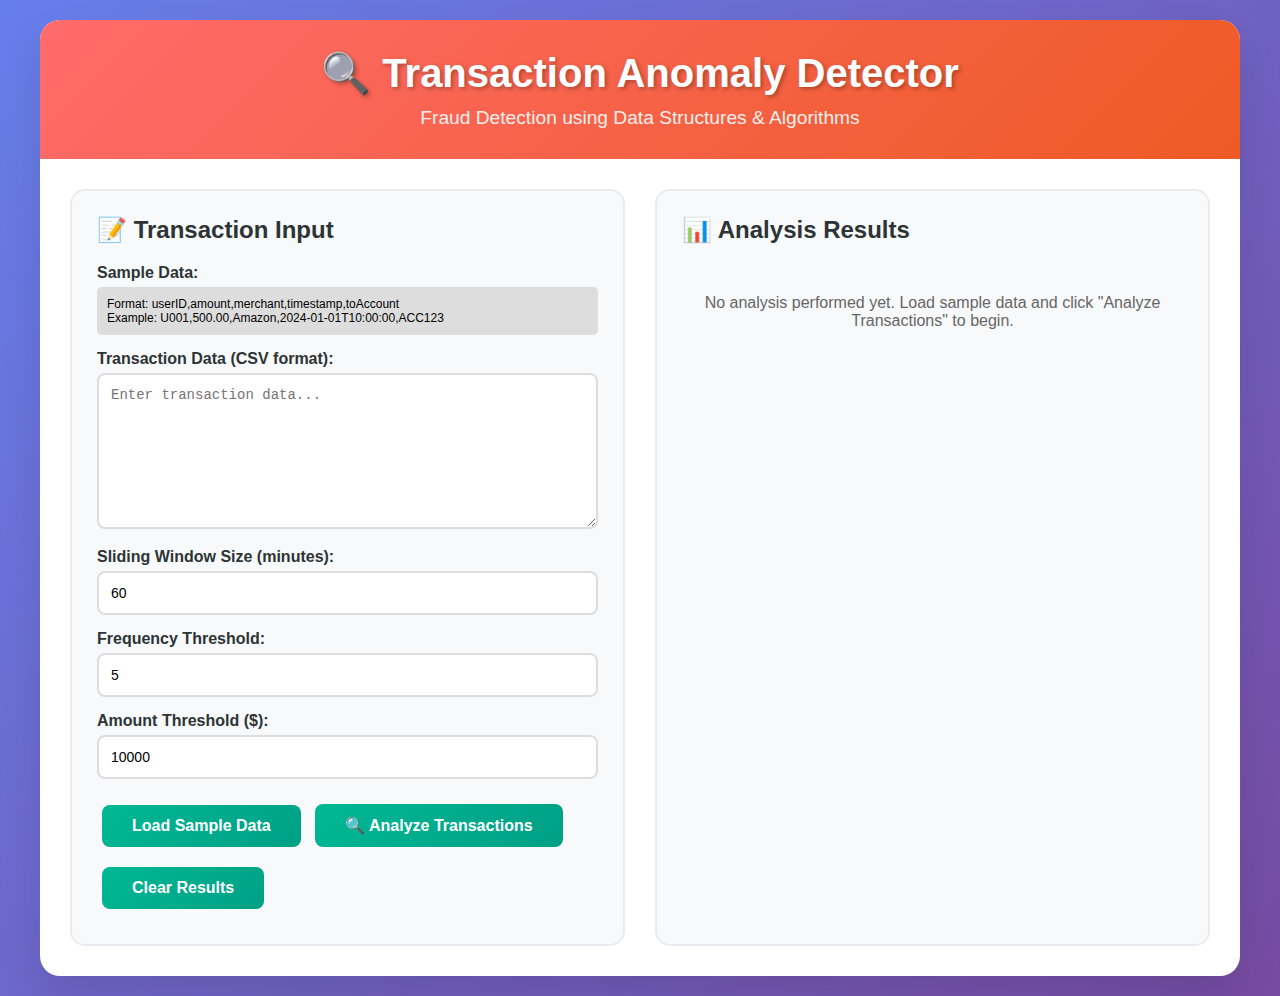
<file: index.html>
<!DOCTYPE html>
<html lang="en">
<head>
  <meta charset="UTF-8" />
  <meta name="viewport" content="width=device-width, initial-scale=1.0"/>
  <title>Transaction Anomaly Detector</title>
  <link rel="stylesheet" href="styles.css" />
  <script src="main.js" defer></script>
</head>
<body>
  <div class="container">
    <div class="header">
      <h1>🔍 Transaction Anomaly Detector</h1>
      <p>Fraud Detection using Data Structures & Algorithms</p>
    </div>
    <div class="main-content">
      <div class="input-section">
        <h2>📝 Transaction Input</h2>
        <div class="form-group">
          <label>Sample Data:</label>
          <div class="sample-data">
            Format: userID,amount,merchant,timestamp,toAccount<br>
            Example: U001,500.00,Amazon,2024-01-01T10:00:00,ACC123
          </div>
        </div>
        <div class="form-group">
          <label for="transactionData">Transaction Data (CSV format):</label>
          <textarea id="transactionData" rows="8" placeholder="Enter transaction data..."></textarea>
        </div>
        <div class="form-group">
          <label for="windowSize">Sliding Window Size (minutes):</label>
          <input type="number" id="windowSize" value="60" min="1" max="1440">
        </div>
        <div class="form-group">
          <label for="frequencyThreshold">Frequency Threshold:</label>
          <input type="number" id="frequencyThreshold" value="5" min="1" max="100">
        </div>
        <div class="form-group">
          <label for="amountThreshold">Amount Threshold ($):</label>
          <input type="number" id="amountThreshold" value="10000" min="100" step="100">
        </div>
        <button onclick="loadSampleData()">Load Sample Data</button>
        <button onclick="analyzeTransactions()">🔍 Analyze Transactions</button>
        <button onclick="clearResults()">Clear Results</button>
      </div>
      <div class="results-section">
        <h2>📊 Analysis Results</h2>
        <div id="results">
          <p style="color: #666; text-align: center; margin-top: 50px;">
            No analysis performed yet. Load sample data and click "Analyze Transactions" to begin.
          </p>
        </div>
      </div>
    </div>
  </div>
</body>
</html>
</file>
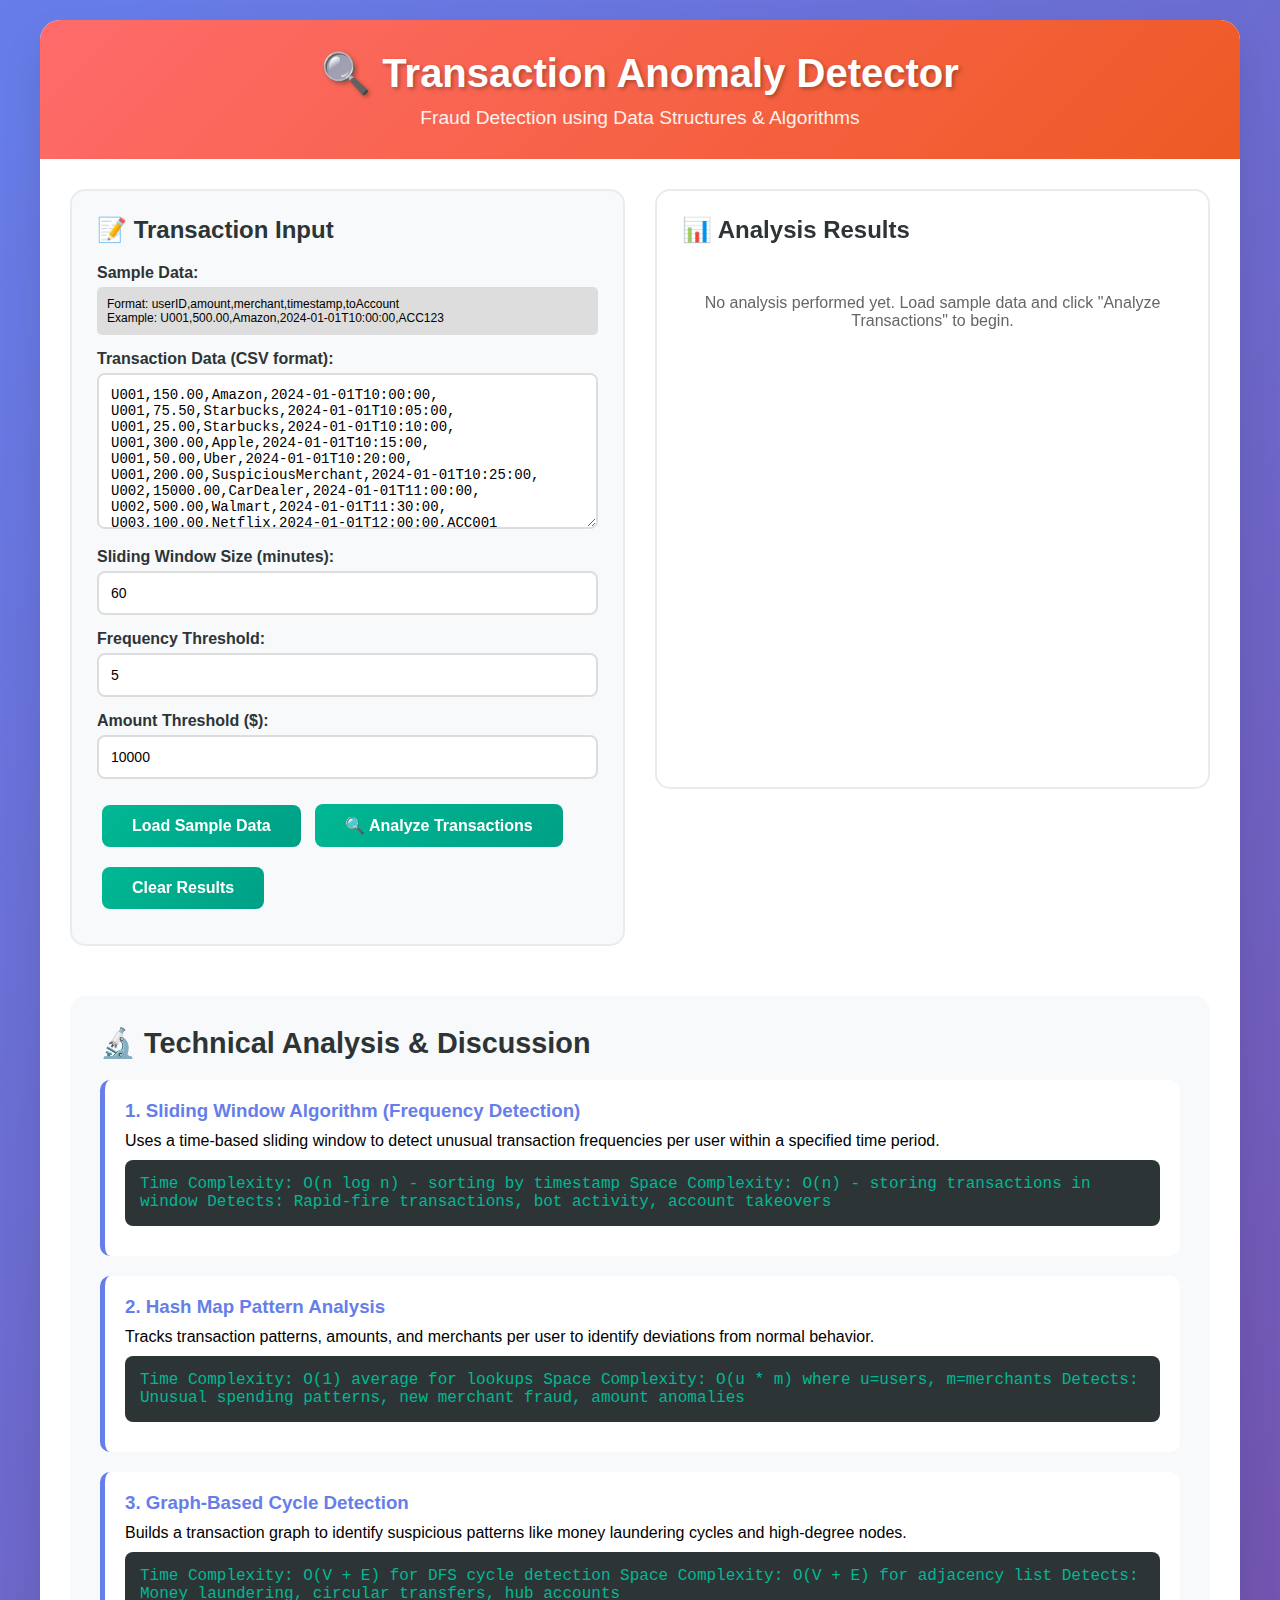
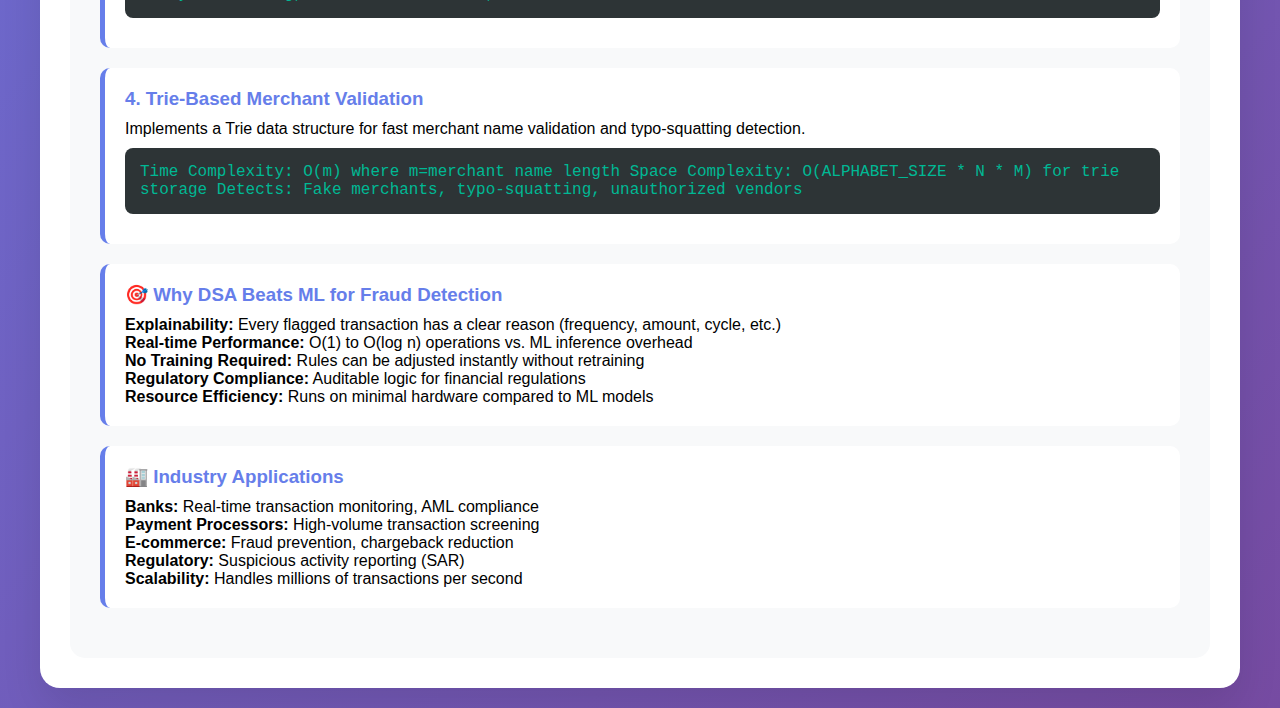
<file: transaction_anomaly_detector.html>
<!DOCTYPE html>
<html lang="en">
  <head>
    <meta charset="UTF-8" />
    <meta name="viewport" content="width=device-width, initial-scale=1.0" />
    <title>Transaction Anomaly Detector</title>
    <style>
      * {
        margin: 0;
        padding: 0;
        box-sizing: border-box;
      }

      body {
        font-family: "Segoe UI", Tahoma, Geneva, Verdana, sans-serif;
        background: linear-gradient(135deg, #667eea 0%, #764ba2 100%);
        min-height: 100vh;
        padding: 20px;
      }

      .container {
        max-width: 1200px;
        margin: 0 auto;
        background: white;
        border-radius: 20px;
        box-shadow: 0 20px 40px rgba(0, 0, 0, 0.1);
        overflow: hidden;
      }

      .header {
        background: linear-gradient(135deg, #ff6b6b, #ee5a24);
        color: white;
        padding: 30px;
        text-align: center;
      }

      .header h1 {
        font-size: 2.5em;
        margin-bottom: 10px;
        text-shadow: 2px 2px 4px rgba(0, 0, 0, 0.3);
      }

      .header p {
        font-size: 1.2em;
        opacity: 0.9;
      }

      .main-content {
        display: grid;
        grid-template-columns: 1fr 1fr;
        gap: 30px;
        padding: 30px;
      }

      .input-section {
        background: #f8f9fa;
        padding: 25px;
        border-radius: 15px;
        border: 2px solid #e9ecef;
      }

      .input-section h2 {
        color: #2d3436;
        margin-bottom: 20px;
        font-size: 1.5em;
      }

      .form-group {
        margin-bottom: 15px;
      }

      label {
        display: block;
        margin-bottom: 5px;
        font-weight: 600;
        color: #2d3436;
      }

      input,
      select,
      textarea {
        width: 100%;
        padding: 12px;
        border: 2px solid #ddd;
        border-radius: 8px;
        font-size: 14px;
        transition: border-color 0.3s;
      }

      input:focus,
      select:focus,
      textarea:focus {
        outline: none;
        border-color: #667eea;
        box-shadow: 0 0 0 3px rgba(102, 126, 234, 0.1);
      }

      button {
        background: linear-gradient(135deg, #00b894, #00a085);
        color: white;
        padding: 12px 30px;
        border: none;
        border-radius: 8px;
        cursor: pointer;
        font-size: 16px;
        font-weight: 600;
        transition: transform 0.2s, box-shadow 0.2s;
        margin: 10px 5px;
      }

      button:hover {
        transform: translateY(-2px);
        box-shadow: 0 5px 15px rgba(0, 184, 148, 0.3);
      }

      .results-section {
        background: #fff;
        padding: 25px;
        border-radius: 15px;
        border: 2px solid #e9ecef;
        max-height: 600px;
        overflow-y: auto;
      }

      .results-section h2 {
        color: #2d3436;
        margin-bottom: 20px;
        font-size: 1.5em;
      }

      .anomaly-card {
        background: linear-gradient(135deg, #ff7675, #fd79a8);
        color: white;
        padding: 15px;
        border-radius: 10px;
        margin-bottom: 15px;
        box-shadow: 0 5px 15px rgba(255, 118, 117, 0.3);
      }

      .normal-card {
        background: linear-gradient(135deg, #00b894, #55efc4);
        color: white;
        padding: 15px;
        border-radius: 10px;
        margin-bottom: 15px;
        box-shadow: 0 5px 15px rgba(0, 184, 148, 0.3);
      }

      .warning-card {
        background: linear-gradient(135deg, #fdcb6e, #e17055);
        color: white;
        padding: 15px;
        border-radius: 10px;
        margin-bottom: 15px;
        box-shadow: 0 5px 15px rgba(253, 203, 110, 0.3);
      }

      .stats-grid {
        display: grid;
        grid-template-columns: repeat(auto-fit, minmax(200px, 1fr));
        gap: 15px;
        margin-bottom: 20px;
      }

      .stat-box {
        background: linear-gradient(135deg, #74b9ff, #0984e3);
        color: white;
        padding: 20px;
        border-radius: 10px;
        text-align: center;
      }

      .stat-number {
        font-size: 2em;
        font-weight: bold;
        margin-bottom: 5px;
      }

      .discussion-section {
        grid-column: 1 / -1;
        background: #f8f9fa;
        padding: 30px;
        border-radius: 15px;
        margin-top: 20px;
      }

      .discussion-section h2 {
        color: #2d3436;
        margin-bottom: 20px;
        font-size: 1.8em;
      }

      .algorithm-box {
        background: white;
        padding: 20px;
        border-radius: 10px;
        margin-bottom: 20px;
        border-left: 5px solid #667eea;
      }

      .algorithm-box h3 {
        color: #667eea;
        margin-bottom: 10px;
      }

      .code-block {
        background: #2d3436;
        color: #00b894;
        padding: 15px;
        border-radius: 8px;
        font-family: "Courier New", monospace;
        overflow-x: auto;
        margin: 10px 0;
      }

      .sample-data {
        background: #ddd;
        padding: 10px;
        border-radius: 5px;
        font-size: 12px;
        margin-bottom: 15px;
      }

      @media (max-width: 768px) {
        .main-content {
          grid-template-columns: 1fr;
        }

        .header h1 {
          font-size: 2em;
        }

        .stats-grid {
          grid-template-columns: 1fr;
        }
      }

      .timeline {
        position: relative;
        padding-left: 30px;
        margin: 20px 0;
      }
      .timeline-item {
        position: relative;
        padding: 10px 15px;
        margin-bottom: 10px;
        background: #f8f9fa;
        border-left: 4px solid #74b9ff;
        border-radius: 0 8px 8px 0;
      }
      .timeline-item.anomaly {
        border-left-color: #ff7675;
      }
      .timeline-time {
        font-size: 12px;
        color: #636e72;
      }
      .timeline-dot {
        position: absolute;
        left: -8px;
        top: 15px;
        width: 12px;
        height: 12px;
        border-radius: 50%;
        background: #74b9ff;
      }
      .timeline-item.anomaly .timeline-dot {
        background: #ff7675;
      }
    </style>
  </head>
  <body>
    <div class="container">
      <div class="header">
        <h1>🔍 Transaction Anomaly Detector</h1>
        <p>Fraud Detection using Data Structures & Algorithms</p>
      </div>

      <div class="main-content">
        <div class="input-section">
          <h2>📝 Transaction Input</h2>

          <div class="form-group">
            <label>Sample Data:</label>
            <div class="sample-data">
              Format: userID,amount,merchant,timestamp,toAccount<br />
              Example: U001,500.00,Amazon,2024-01-01T10:00:00,ACC123
            </div>
          </div>

          <div class="form-group">
            <label for="transactionData">Transaction Data (CSV format):</label>
            <textarea
              id="transactionData"
              rows="8"
              placeholder="Enter transaction data..."
            ></textarea>
          </div>

          <div class="form-group">
            <label for="windowSize">Sliding Window Size (minutes):</label>
            <input
              type="number"
              id="windowSize"
              value="60"
              min="1"
              max="1440"
            />
          </div>

          <div class="form-group">
            <label for="frequencyThreshold">Frequency Threshold:</label>
            <input
              type="number"
              id="frequencyThreshold"
              value="5"
              min="1"
              max="100"
            />
          </div>

          <div class="form-group">
            <label for="amountThreshold">Amount Threshold ($):</label>
            <input
              type="number"
              id="amountThreshold"
              value="10000"
              min="100"
              step="100"
            />
          </div>

          <button onclick="loadSampleData()">Load Sample Data</button>
          <button onclick="analyzeTransactions()">
            🔍 Analyze Transactions
          </button>
          <button onclick="clearResults()">Clear Results</button>
        </div>

        <div class="results-section">
          <h2>📊 Analysis Results</h2>
          <div id="results">
            <p style="color: #666; text-align: center; margin-top: 50px">
              No analysis performed yet. Load sample data and click "Analyze
              Transactions" to begin.
            </p>
          </div>
        </div>

        <div class="discussion-section">
          <h2>🔬 Technical Analysis & Discussion</h2>

          <div class="algorithm-box">
            <h3>1. Sliding Window Algorithm (Frequency Detection)</h3>
            <p>
              Uses a time-based sliding window to detect unusual transaction
              frequencies per user within a specified time period.
            </p>
            <div class="code-block">
              Time Complexity: O(n log n) - sorting by timestamp Space
              Complexity: O(n) - storing transactions in window Detects:
              Rapid-fire transactions, bot activity, account takeovers
            </div>
          </div>

          <div class="algorithm-box">
            <h3>2. Hash Map Pattern Analysis</h3>
            <p>
              Tracks transaction patterns, amounts, and merchants per user to
              identify deviations from normal behavior.
            </p>
            <div class="code-block">
              Time Complexity: O(1) average for lookups Space Complexity: O(u *
              m) where u=users, m=merchants Detects: Unusual spending patterns,
              new merchant fraud, amount anomalies
            </div>
          </div>

          <div class="algorithm-box">
            <h3>3. Graph-Based Cycle Detection</h3>
            <p>
              Builds a transaction graph to identify suspicious patterns like
              money laundering cycles and high-degree nodes.
            </p>
            <div class="code-block">
              Time Complexity: O(V + E) for DFS cycle detection Space
              Complexity: O(V + E) for adjacency list Detects: Money laundering,
              circular transfers, hub accounts
            </div>
          </div>

          <div class="algorithm-box">
            <h3>4. Trie-Based Merchant Validation</h3>
            <p>
              Implements a Trie data structure for fast merchant name validation
              and typo-squatting detection.
            </p>
            <div class="code-block">
              Time Complexity: O(m) where m=merchant name length Space
              Complexity: O(ALPHABET_SIZE * N * M) for trie storage Detects:
              Fake merchants, typo-squatting, unauthorized vendors
            </div>
          </div>

          <div class="algorithm-box">
            <h3>🎯 Why DSA Beats ML for Fraud Detection</h3>
            <p>
              <strong>Explainability:</strong> Every flagged transaction has a
              clear reason (frequency, amount, cycle, etc.)
            </p>
            <p>
              <strong>Real-time Performance:</strong> O(1) to O(log n)
              operations vs. ML inference overhead
            </p>
            <p>
              <strong>No Training Required:</strong> Rules can be adjusted
              instantly without retraining
            </p>
            <p>
              <strong>Regulatory Compliance:</strong> Auditable logic for
              financial regulations
            </p>
            <p>
              <strong>Resource Efficiency:</strong> Runs on minimal hardware
              compared to ML models
            </p>
          </div>

          <div class="algorithm-box">
            <h3>🏭 Industry Applications</h3>
            <p>
              <strong>Banks:</strong> Real-time transaction monitoring, AML
              compliance
            </p>
            <p>
              <strong>Payment Processors:</strong> High-volume transaction
              screening
            </p>
            <p>
              <strong>E-commerce:</strong> Fraud prevention, chargeback
              reduction
            </p>
            <p>
              <strong>Regulatory:</strong> Suspicious activity reporting (SAR)
            </p>
            <p>
              <strong>Scalability:</strong> Handles millions of transactions per
              second
            </p>
          </div>
        </div>
      </div>
    </div>

    <script>
      // Transaction Anomaly Detector Implementation
      class TransactionAnomalyDetector {
        constructor() {
          this.transactions = [];
          this.userStats = new Map();
          this.merchantTrie = new TrieNode();
          this.transactionGraph = new Map();
          this.anomalies = [];
          this.initializeKnownMerchants();
        }

        initializeKnownMerchants() {
          const knownMerchants = [
            "Amazon",
            "Walmart",
            "Target",
            "Apple",
            "Google",
            "Microsoft",
            "Netflix",
            "Spotify",
            "Uber",
            "Lyft",
            "McDonald",
            "Starbucks",
            "PayPal",
            "Venmo",
            "CashApp",
            "Zelle",
            "Steam",
            "PlayStation",
          ];

          knownMerchants.forEach((merchant) => {
            this.insertMerchant(merchant.toLowerCase());
          });
        }

        insertMerchant(merchant) {
          let node = this.merchantTrie;
          for (let char of merchant) {
            if (!node.children[char]) {
              node.children[char] = new TrieNode();
            }
            node = node.children[char];
          }
          node.isEnd = true;
        }

        searchMerchant(merchant) {
          let node = this.merchantTrie;
          for (let char of merchant.toLowerCase()) {
            if (!node.children[char]) {
              return false;
            }
            node = node.children[char];
          }
          return node.isEnd;
        }

        parseTransactions(data) {
          const lines = data.trim().split("\n");
          this.transactions = [];

          lines.forEach((line) => {
            const [userID, amount, merchant, timestamp, toAccount] =
              line.split(",");
            if (userID && amount && merchant && timestamp) {
              this.transactions.push({
                userID: userID.trim(),
                amount: parseFloat(amount.trim()),
                merchant: merchant.trim(),
                timestamp: new Date(timestamp.trim()),
                toAccount: toAccount ? toAccount.trim() : null,
              });
            }
          });

          // Sort by timestamp for sliding window
          this.transactions.sort((a, b) => a.timestamp - b.timestamp);
        }

        buildTransactionGraph() {
          this.transactionGraph.clear();

          this.transactions.forEach((tx) => {
            if (tx.toAccount) {
              if (!this.transactionGraph.has(tx.userID)) {
                this.transactionGraph.set(tx.userID, []);
              }
              this.transactionGraph.get(tx.userID).push({
                to: tx.toAccount,
                amount: tx.amount,
                timestamp: tx.timestamp,
              });
            }
          });
        }

        detectCycles() {
          const visited = new Set();
          const recStack = new Set();
          const cycles = [];

          const dfs = (node, path) => {
            if (recStack.has(node)) {
              const cycleStart = path.indexOf(node);
              cycles.push(path.slice(cycleStart).concat(node));
              return;
            }

            if (visited.has(node)) return;

            visited.add(node);
            recStack.add(node);
            path.push(node);

            if (this.transactionGraph.has(node)) {
              this.transactionGraph.get(node).forEach((edge) => {
                dfs(edge.to, [...path]);
              });
            }

            recStack.delete(node);
          };

          this.transactionGraph.forEach((_, node) => {
            if (!visited.has(node)) {
              dfs(node, []);
            }
          });

          return cycles;
        }

        analyzeSlidingWindow(windowMinutes, frequencyThreshold) {
          const windowMs = windowMinutes * 60 * 1000;
          const userFrequencies = new Map();

          this.transactions.forEach((tx, index) => {
            const windowStart = new Date(tx.timestamp.getTime() - windowMs);
            let count = 0;

            // Count transactions in the window
            for (let i = index; i >= 0; i--) {
              if (
                this.transactions[i].timestamp >= windowStart &&
                this.transactions[i].userID === tx.userID
              ) {
                count++;
              }
              if (this.transactions[i].timestamp < windowStart) break;
            }

            if (count >= frequencyThreshold) {
              this.anomalies.push({
                type: "HIGH_FREQUENCY",
                severity: "HIGH",
                transaction: tx,
                details: `${count} transactions in ${windowMinutes} minutes`,
                algorithm: "Sliding Window",
              });
            }
          });
        }

        analyzeAmountAnomalies(threshold) {
          const userAmounts = new Map();

          // Build user spending profile
          this.transactions.forEach((tx) => {
            if (!userAmounts.has(tx.userID)) {
              userAmounts.set(tx.userID, []);
            }
            userAmounts.get(tx.userID).push(tx.amount);
          });

          // Detect anomalies
          this.transactions.forEach((tx) => {
            const userTxs = userAmounts.get(tx.userID);
            const avg = userTxs.reduce((a, b) => a + b, 0) / userTxs.length;
            const std = Math.sqrt(
              userTxs.reduce((a, b) => a + Math.pow(b - avg, 2), 0) /
                userTxs.length
            );

            if (tx.amount > threshold) {
              this.anomalies.push({
                type: "LARGE_AMOUNT",
                severity: "HIGH",
                transaction: tx,
                details: `Amount $${tx.amount.toFixed(
                  2
                )} exceeds threshold $${threshold}`,
                algorithm: "Threshold Analysis",
              });
            }

            if (userTxs.length > 3 && tx.amount > avg + 3 * std) {
              this.anomalies.push({
                type: "STATISTICAL_ANOMALY",
                severity: "MEDIUM",
                transaction: tx,
                details: `Amount $${tx.amount.toFixed(2)} is ${(
                  (tx.amount - avg) /
                  std
                ).toFixed(1)} standard deviations above user average`,
                algorithm: "Statistical Analysis",
              });
            }
          });
        }

        analyzeMerchantAnomalies() {
          this.transactions.forEach((tx) => {
            if (!this.searchMerchant(tx.merchant)) {
              this.anomalies.push({
                type: "UNKNOWN_MERCHANT",
                severity: "MEDIUM",
                transaction: tx,
                details: `Merchant "${tx.merchant}" not in validated merchant list`,
                algorithm: "Trie Validation",
              });
            }
          });
        }

        analyzeGraphAnomalies() {
          this.buildTransactionGraph();
          const cycles = this.detectCycles();

          cycles.forEach((cycle) => {
            if (cycle.length > 2) {
              this.anomalies.push({
                type: "TRANSACTION_CYCLE",
                severity: "HIGH",
                transaction: null,
                details: `Circular transaction pattern detected: ${cycle.join(
                  " → "
                )}`,
                algorithm: "Graph Cycle Detection",
              });
            }
          });

          // Detect high-degree nodes (potential money laundering hubs)
          this.transactionGraph.forEach((edges, node) => {
            if (edges.length > 10) {
              this.anomalies.push({
                type: "HIGH_DEGREE_NODE",
                severity: "MEDIUM",
                transaction: null,
                details: `Account ${node} has ${edges.length} outgoing transactions (potential hub)`,
                algorithm: "Graph Degree Analysis",
              });
            }
          });
        }

        analyzeAll(windowMinutes, frequencyThreshold, amountThreshold) {
          this.anomalies = [];
          this.analyzeSlidingWindow(windowMinutes, frequencyThreshold);
          this.analyzeAmountAnomalies(amountThreshold);
          this.analyzeMerchantAnomalies();
          this.analyzeGraphAnomalies();
          return this.anomalies;
        }

        getStatistics() {
          const stats = {
            totalTransactions: this.transactions.length,
            totalAnomalies: this.anomalies.length,
            uniqueUsers: new Set(this.transactions.map((tx) => tx.userID)).size,
            uniqueMerchants: new Set(this.transactions.map((tx) => tx.merchant))
              .size,
            totalAmount: this.transactions.reduce(
              (sum, tx) => sum + tx.amount,
              0
            ),
            anomalyRate:
              (this.anomalies.length / this.transactions.length) * 100,
            severityBreakdown: {
              HIGH: this.anomalies.filter((a) => a.severity === "HIGH").length,
              MEDIUM: this.anomalies.filter((a) => a.severity === "MEDIUM")
                .length,
              LOW: this.anomalies.filter((a) => a.severity === "LOW").length,
            },
          };
          return stats;
        }
      }

      class TrieNode {
        constructor() {
          this.children = {};
          this.isEnd = false;
        }
      }

      // Global detector instance
      let detector = new TransactionAnomalyDetector();

      function loadSampleData() {
        const sampleData = `U001,150.00,Amazon,2024-01-01T10:00:00,
U001,75.50,Starbucks,2024-01-01T10:05:00,
U001,25.00,Starbucks,2024-01-01T10:10:00,
U001,300.00,Apple,2024-01-01T10:15:00,
U001,50.00,Uber,2024-01-01T10:20:00,
U001,200.00,SuspiciousMerchant,2024-01-01T10:25:00,
U002,15000.00,CarDealer,2024-01-01T11:00:00,
U002,500.00,Walmart,2024-01-01T11:30:00,
U003,100.00,Netflix,2024-01-01T12:00:00,ACC001
U003,100.00,Spotify,2024-01-01T12:30:00,ACC002
U003,200.00,Target,2024-01-01T13:00:00,ACC003
ACC001,100.00,PayPal,2024-01-01T13:30:00,ACC002
ACC002,100.00,Venmo,2024-01-01T14:00:00,ACC003
ACC003,100.00,CashApp,2024-01-01T14:30:00,U003
U004,5000.00,LuxuryStore,2024-01-01T15:00:00,
U004,3000.00,JewelryShop,2024-01-01T15:30:00,
U004,2000.00,HighEndRestaurant,2024-01-01T16:00:00,
U005,50.00,McDonald,2024-01-01T17:00:00,
U005,25.00,BurgerKing,2024-01-01T17:30:00,
U005,30.00,KFC,2024-01-01T18:00:00,`;

        document.getElementById("transactionData").value = sampleData;
      }

      function analyzeTransactions() {
        const data = document.getElementById("transactionData").value;
        const windowSize = parseInt(
          document.getElementById("windowSize").value
        );
        const frequencyThreshold = parseInt(
          document.getElementById("frequencyThreshold").value
        );
        const amountThreshold = parseFloat(
          document.getElementById("amountThreshold").value
        );

        if (!data.trim()) {
          alert("Please enter transaction data or load sample data first.");
          return;
        }

        try {
          detector.parseTransactions(data);
          const anomalies = detector.analyzeAll(
            windowSize,
            frequencyThreshold,
            amountThreshold
          );
          const stats = detector.getStatistics();

          displayResults(anomalies, stats);
          displayTimeline();
        } catch (error) {
          alert("Error analyzing transactions: " + error.message);
        }
      }

      function displayResults(anomalies, stats) {
        const resultsDiv = document.getElementById("results");

        let html = `
                <div class="stats-grid">
                    <div class="stat-box">
                        <div class="stat-number">${
                          stats.totalTransactions
                        }</div>
                        <div>Total Transactions</div>
                    </div>
                    <div class="stat-box">
                        <div class="stat-number">${stats.totalAnomalies}</div>
                        <div>Anomalies Detected</div>
                    </div>
                    <div class="stat-box">
                        <div class="stat-number">${stats.anomalyRate.toFixed(
                          1
                        )}%</div>
                        <div>Anomaly Rate</div>
                    </div>
                    <div class="stat-box">
                        <div class="stat-number">$${stats.totalAmount.toFixed(
                          0
                        )}</div>
                        <div>Total Volume</div>
                    </div>
                </div>
            `;

        if (anomalies.length === 0) {
          html +=
            '<div class="normal-card"><strong>✅ No Anomalies Detected</strong><br>All transactions appear normal.</div>';
        } else {
          html += "<h3>🚨 Detected Anomalies:</h3>";

          anomalies.forEach((anomaly, index) => {
            const cardClass =
              anomaly.severity === "HIGH"
                ? "anomaly-card"
                : anomaly.severity === "MEDIUM"
                ? "warning-card"
                : "normal-card";

            html += `
                        <div class="${cardClass}">
                            <strong>${anomaly.type.replace(/_/g, " ")}</strong>
                            <br><strong>Severity:</strong> ${anomaly.severity}
                            <br><strong>Algorithm:</strong> ${anomaly.algorithm}
                            <br><strong>Details:</strong> ${anomaly.details}
                            ${
                              anomaly.transaction
                                ? `<br><strong>User:</strong> ${anomaly.transaction.userID}`
                                : ""
                            }
                            ${
                              anomaly.transaction
                                ? `<br><strong>Amount:</strong> $${anomaly.transaction.amount.toFixed(
                                    2
                                  )}`
                                : ""
                            }
                            ${
                              anomaly.transaction
                                ? `<br><strong>Merchant:</strong> ${anomaly.transaction.merchant}`
                                : ""
                            }
                        </div>
                    `;
          });
        }

        html += `
                <div style="margin-top: 20px; padding: 15px; background: #e8f4fd; border-radius: 8px;">
                    <strong>📊 Analysis Summary:</strong><br>
                    • High Severity: ${stats.severityBreakdown.HIGH} alerts<br>
                    • Medium Severity: ${stats.severityBreakdown.MEDIUM} alerts<br>
                    • Unique Users: ${stats.uniqueUsers}<br>
                    • Unique Merchants: ${stats.uniqueMerchants}
                </div>
            `;

        resultsDiv.innerHTML = html;
      }

      function clearResults() {
        document.getElementById("results").innerHTML = `
                <p style="color: #666; text-align: center; margin-top: 50px;">
                    No analysis performed yet. Load sample data and click "Analyze Transactions" to begin.
                </p>
            `;
        document.getElementById("transactionData").value = "";
      }

      // Load sample data on page load
      window.onload = function () {
        loadSampleData();
      };
      function displayTimeline() {
        const transactions = detector.transactions.slice(-20); // Show last 20 transactions
        const anomalies = detector.anomalies;

        let html = '<div class="timeline"><h3>⏳ Recent Activity</h3>';

        transactions.forEach((tx) => {
          const isAnomaly = anomalies.some(
            (a) => a.transaction?.timestamp === tx.timestamp
          );

          html += `
        <div class="timeline-item ${isAnomaly ? "anomaly" : ""}">
            <div class="timeline-dot"></div>
            <div class="timeline-time">${tx.timestamp.toLocaleTimeString()}</div>
            <strong>${tx.userID}</strong> paid <strong>$${tx.amount.toFixed(
            2
          )}</strong> 
            to <em>${tx.merchant}</em>
            ${isAnomaly ? "🚨" : ""}
        </div>`;
        });

        html += "</div>";
        document
          .getElementById("results")
          .insertAdjacentHTML("afterbegin", html);
      }
    </script>
  </body>
</html>
</file>
<file: styles.css>
* {
    margin: 0;
    padding: 0;
    box-sizing: border-box;
}

body {
    font-family: 'Segoe UI', Tahoma, Geneva, Verdana, sans-serif;
    background: linear-gradient(135deg, #667eea 0%, #764ba2 100%);
    min-height: 100vh;
    padding: 20px;
}

.container {
    max-width: 1200px;
    margin: 0 auto;
    background: white;
    border-radius: 20px;
    box-shadow: 0 20px 40px rgba(0,0,0,0.1);
    overflow: hidden;
}

.header {
    background: linear-gradient(135deg, #ff6b6b, #ee5a24);
    color: white;
    padding: 30px;
    text-align: center;
}

.header h1 {
    font-size: 2.5em;
    margin-bottom: 10px;
    text-shadow: 2px 2px 4px rgba(0,0,0,0.3);
}

.header p {
    font-size: 1.2em;
    opacity: 0.9;
}

.main-content {
    display: grid;
    grid-template-columns: 1fr 1fr;
    gap: 30px;
    padding: 30px;
}

.input-section, .results-section {
    background: #f8f9fa;
    padding: 25px;
    border-radius: 15px;
    border: 2px solid #e9ecef;
}

.input-section h2, .results-section h2 {
    color: #2d3436;
    margin-bottom: 20px;
    font-size: 1.5em;
}

.form-group {
    margin-bottom: 15px;
}

label {
    display: block;
    margin-bottom: 5px;
    font-weight: 600;
    color: #2d3436;
}

input, select, textarea {
    width: 100%;
    padding: 12px;
    border: 2px solid #ddd;
    border-radius: 8px;
    font-size: 14px;
    transition: border-color 0.3s;
}

input:focus, select:focus, textarea:focus {
    outline: none;
    border-color: #667eea;
    box-shadow: 0 0 0 3px rgba(102, 126, 234, 0.1);
}

button {
    background: linear-gradient(135deg, #00b894, #00a085);
    color: white;
    padding: 12px 30px;
    border: none;
    border-radius: 8px;
    cursor: pointer;
    font-size: 16px;
    font-weight: 600;
    transition: transform 0.2s, box-shadow 0.2s;
    margin: 10px 5px;
}

button:hover {
    transform: translateY(-2px);
    box-shadow: 0 5px 15px rgba(0,184,148,0.3);
}

.sample-data {
    background: #ddd;
    padding: 10px;
    border-radius: 5px;
    font-size: 12px;
    margin-bottom: 15px;
}

@media (max-width: 768px) {
    .main-content {
        grid-template-columns: 1fr;
    }

    .header h1 {
        font-size: 2em;
    }
}
</file>
